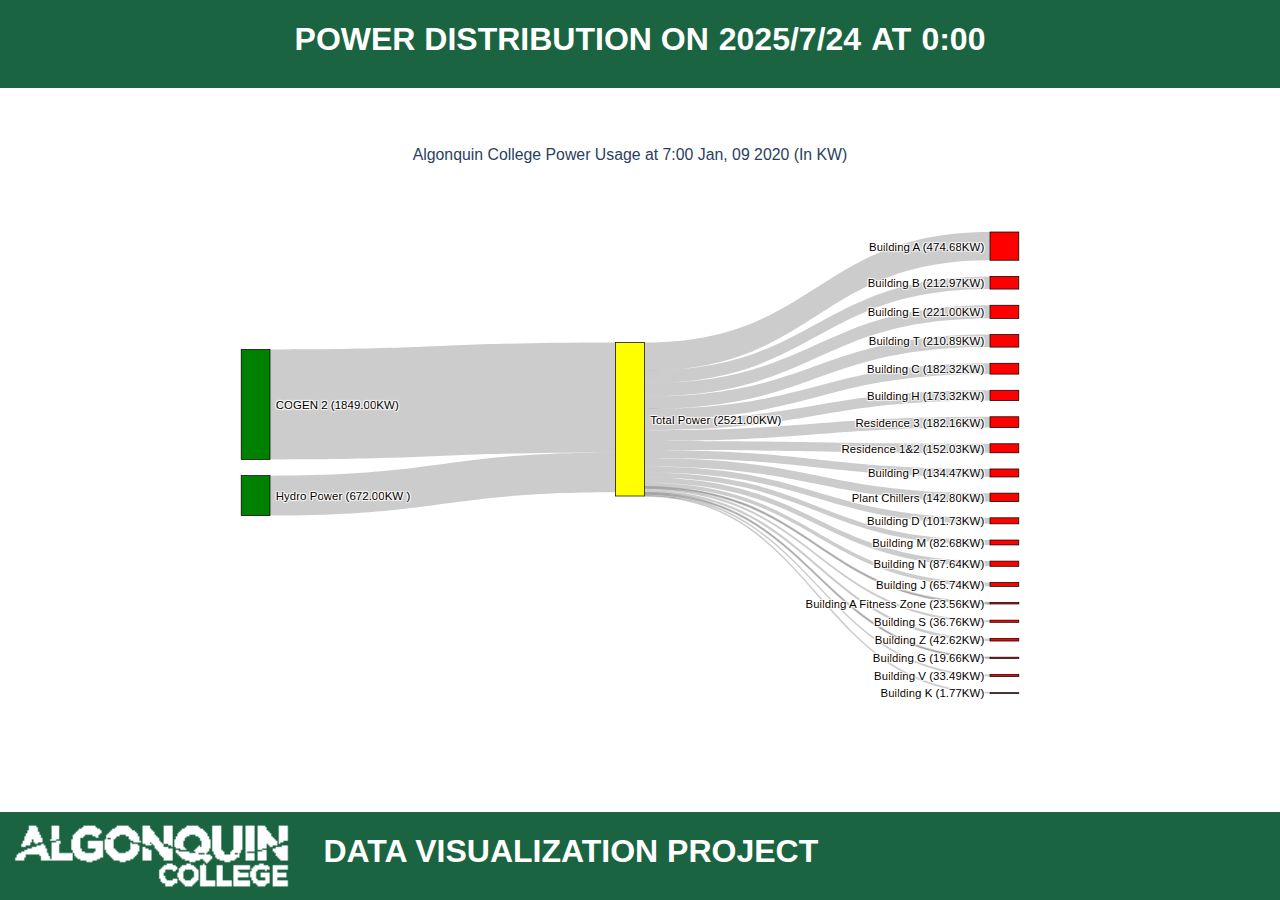
<file: index.html>
<!DOCTYPE html>
<html>
  <head>
    <meta charset=utf-8 />
    <link href="css/style.css" rel="stylesheet">
    <title>Sankey Power</title>
  </head>

  <body class="vbox viewport">
    <header class="timeTitle">
      <h1 style="margin-right: 10px;">Power distribution on</h1>
      <h1 id="tfdate" style="margin-right: 10px;"></h1>
      <h1 style="margin-right: 10px;">at</h1>
      <h1 id="tfhour"></h1>
      <h1>:00</h1>
    </header>
    <section class="main hbox space-between">

      <div class="slideshow-container">
        <div class="mySlides">
          <img src="charts/SankeyFig0.svg" style="height:80vh" />
        </div>

        <div class="mySlides">
          <img src="charts/SankeyFig1.svg" style="height:80vh" />
        </div>

        <div class="mySlides">
          <img src="charts/SankeyFig2.svg" style="height:80vh" />
        </div>

        <div class="mySlides">
          <img src="charts/SankeyFig3.svg" style="height:80vh" />
        </div>

        <div class="mySlides">
          <img src="charts/SankeyFig4.svg" style="height:80vh" />
        </div>

        <div class="mySlides">
          <img src="charts/SankeyFig5.svg" style="height:80vh" />
        </div>

        <div class="mySlides">
          <img src="charts/SankeyFig6.svg" style="height:80vh" />
        </div>

        <div class="mySlides">
          <img src="charts/SankeyFig7.svg" style="height:80vh" />
        </div>

        <div class="mySlides">
          <img src="charts/SankeyFig8.svg" style="height:80vh" />
        </div>

        <div class="mySlides">
          <img src="charts/SankeyFig9.svg" style="height:80vh" />
        </div>

        <div class="mySlides">
          <img src="charts/SankeyFig10.svg" style="height:80vh" />
        </div>

        <div class="mySlides">
          <img src="charts/SankeyFig11.svg" style="height:80vh" />
        </div>

        <div class="mySlides">
          <img src="charts/SankeyFig12.svg" style="height:80vh" />
        </div>

        <div class="mySlides">
          <img src="charts/SankeyFig13.svg" style="height:80vh" />
        </div>

        <div class="mySlides">
          <img src="charts/SankeyFig14.svg" style="height:80vh" />
        </div>

        <div class="mySlides">
          <img src="charts/SankeyFig15.svg" style="height:80vh" />
        </div>

        <div class="mySlides">
          <img src="charts/SankeyFig16.svg" style="height:80vh" />
        </div>

        <div class="mySlides">
          <img src="charts/SankeyFig17.svg" style="height:80vh" />
        </div>

        <div class="mySlides">
          <img src="charts/SankeyFig18.svg" style="height:80vh" />
        </div>

        <div class="mySlides">
          <img src="charts/SankeyFig19.svg" style="height:80vh" />
        </div>

        <div class="mySlides">
          <img src="charts/SankeyFig20.svg" style="height:80vh" />
        </div>

        <div class="mySlides">
          <img src="charts/SankeyFig21.svg" style="height:80vh" />
        </div>

        <div class="mySlides">
          <img src="charts/SankeyFig22.svg" style="height:80vh" />
        </div>

        <div class="mySlides">
          <img src="charts/SankeyFig23.svg" style="height:80vh" />
        </div>

      </div>

    </section>
    <footer>
      <img src="AC_LOGO.png"></img>
      <h1>Data Visualization Project </h1>
    </footer>

    <script>
var slideIndex = 0;
showSlides();

function showSlides() {

  var n = new Date();
  var d = n.getDate();
  var m = n.getMonth()+1;
  var y = n.getFullYear()-1;
  var date = String(y)+"/"+String(m)+"/"+String(d);
  document.getElementById("tfdate").innerHTML = date;

  var i;
  var slides = document.getElementsByClassName("mySlides");

  for (i = 0; i < slides.length; i++) {
    slides[i].style.display = "none";
  }
  slideIndex++;
  if (slideIndex > slides.length) {slideIndex = 1}

  slides[slideIndex-1].style.display = "block";
    document.getElementById("tfhour").innerHTML = slideIndex-1;
  setTimeout(showSlides, 2500); // Change image every 2 seconds
}
</script>

  </body>
</html>
</file>
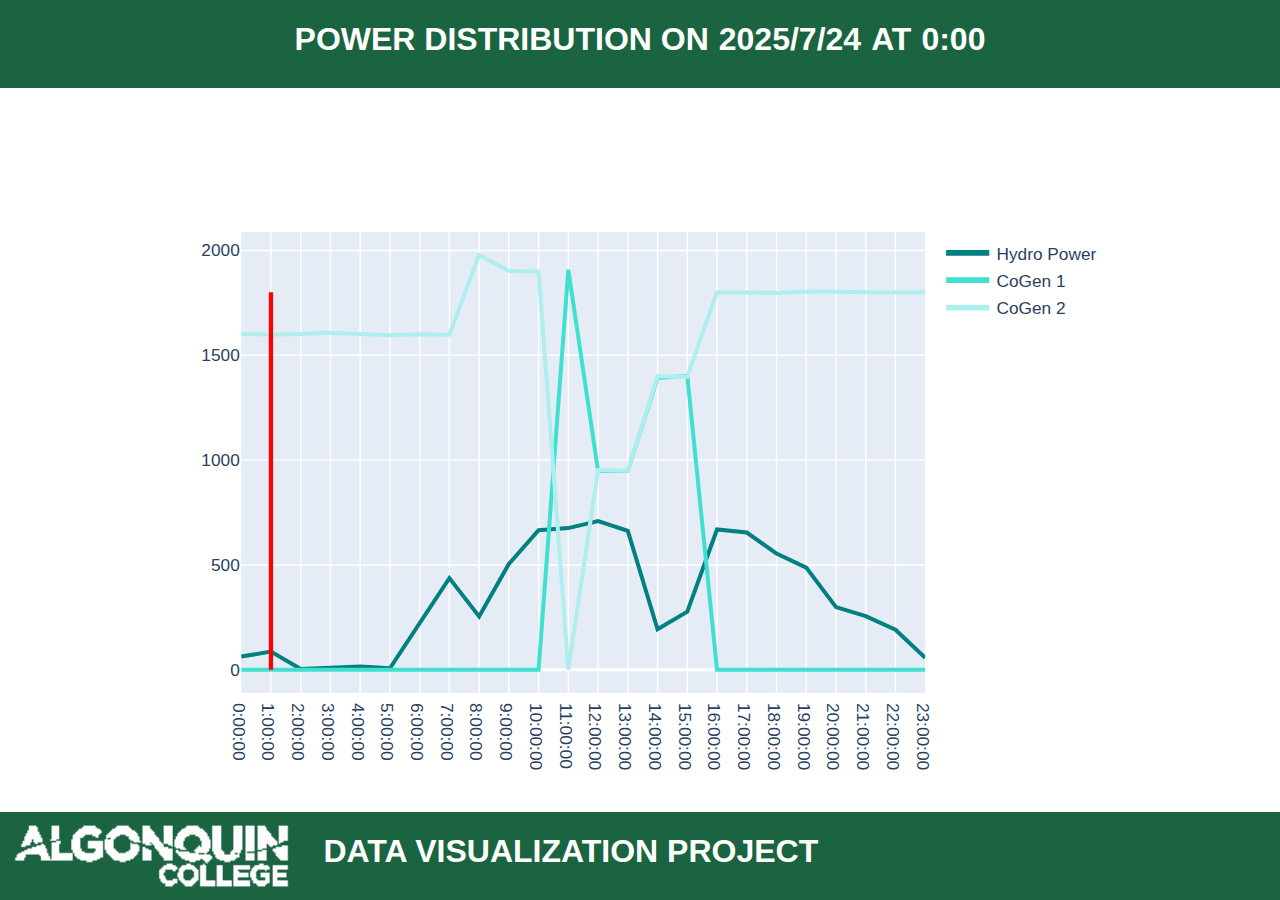
<file: LineWeb/index.html>
<!DOCTYPE html>
<html>
  <head>
    <meta charset=utf-8 />
    <link href="css/style.css" rel="stylesheet">
    <title>Line Power</title>
  </head>

  <body class="vbox viewport">
    <header class="timeTitle">
      <h1 style="margin-right: 10px;">Power distribution on</h1>
      <h1 id="tfdate" style="margin-right: 10px;"></h1>
      <h1 style="margin-right: 10px;">at</h1>
      <h1 id="tfhour"></h1>
      <h1>:00</h1>
    </header>
    <section class="main hbox space-between">

      <div class="slideshow-container">
        <div class="mySlides">
          <img src="charts/StackedLineFig1.svg" style="height:80vh" />
        </div>

      </div>

    </section>
    <footer>
      <img src="AC_LOGO.png"></img>
      <h1>Data Visualization Project </h1>
    </footer>

    <script>
var slideIndex = 0;
showSlides();

function showSlides() {

  var n = new Date();
  var d = n.getDate();
  var m = n.getMonth()+1;
  var y = n.getFullYear()-1;
  var date = String(y)+"/"+String(m)+"/"+String(d);
  document.getElementById("tfdate").innerHTML = date;

  var i;
  var slides = document.getElementsByClassName("mySlides");

  for (i = 0; i < slides.length; i++) {
    slides[i].style.display = "none";
  }
  slideIndex++;
  if (slideIndex > slides.length) {slideIndex = 1}

  slides[slideIndex-1].style.display = "block";
    document.getElementById("tfhour").innerHTML = slideIndex-1;
  setTimeout(showSlides, 2500); // Change image every 2 seconds
}
</script>

  </body>
</html>
</file>
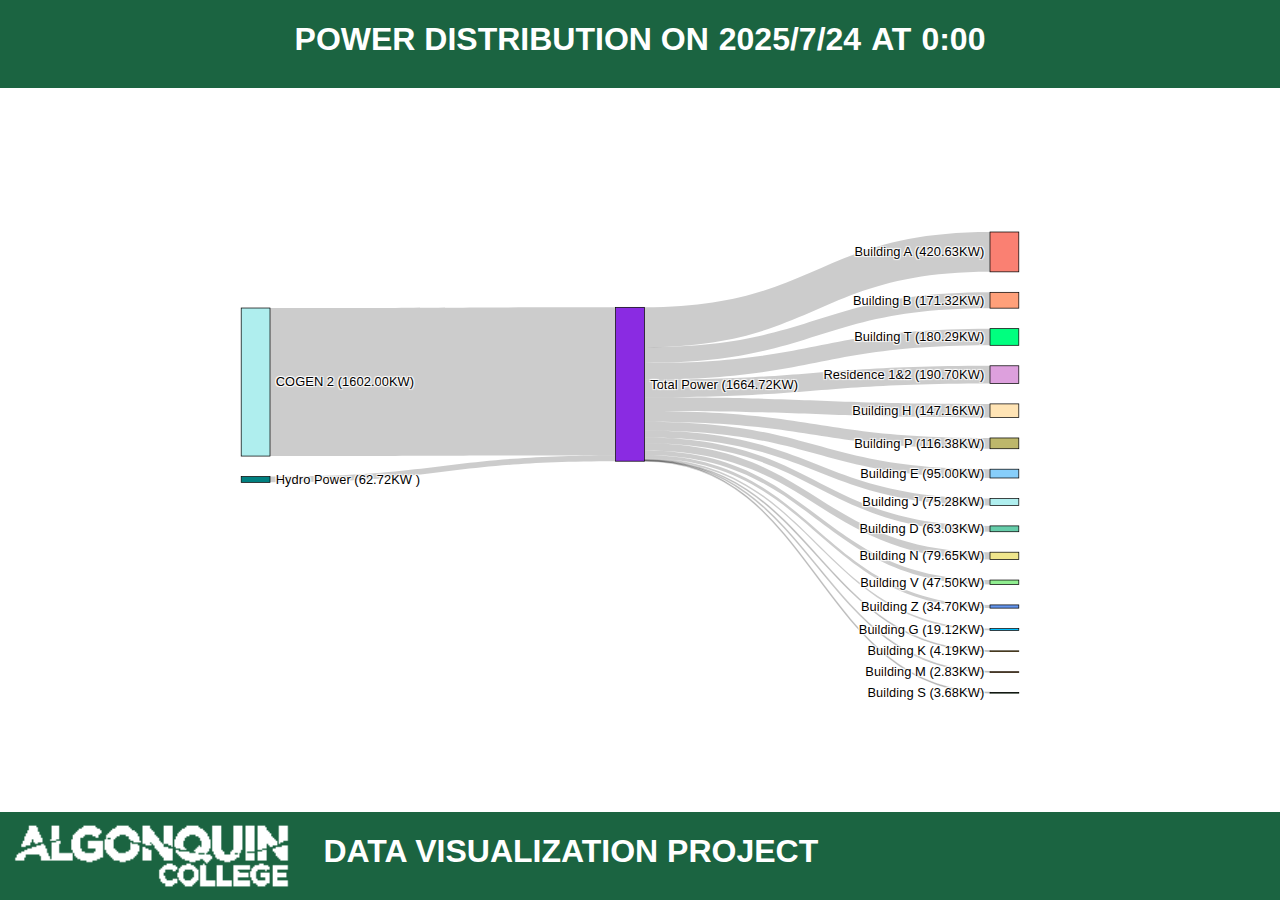
<file: SankeyWeb/index.html>
<!DOCTYPE html>
<html>
  <head>
    <meta charset=utf-8 />
    <link href="css/style.css" rel="stylesheet">
    <title>Sankey Power</title>
  </head>

  <body class="vbox viewport">
    <header class="timeTitle">
      <h1 style="margin-right: 10px;">Power distribution on</h1>
      <h1 id="tfdate" style="margin-right: 10px;"></h1>
      <h1 style="margin-right: 10px;">at</h1>
      <h1 id="tfhour"></h1>
      <h1>:00</h1>
    </header>
    <section class="main hbox space-between">

      <div class="slideshow-container">
        <div class="mySlides">
          <img src="charts/SankeyFig0.svg" style="height:80vh" />
        </div>

        <div class="mySlides">
          <img src="charts/SankeyFig1.svg" style="height:80vh" />
        </div>

        <div class="mySlides">
          <img src="charts/SankeyFig2.svg" style="height:80vh" />
        </div>

        <div class="mySlides">
          <img src="charts/SankeyFig3.svg" style="height:80vh" />
        </div>

        <div class="mySlides">
          <img src="charts/SankeyFig4.svg" style="height:80vh" />
        </div>

        <div class="mySlides">
          <img src="charts/SankeyFig5.svg" style="height:80vh" />
        </div>

        <div class="mySlides">
          <img src="charts/SankeyFig6.svg" style="height:80vh" />
        </div>

        <div class="mySlides">
          <img src="charts/SankeyFig7.svg" style="height:80vh" />
        </div>

        <div class="mySlides">
          <img src="charts/SankeyFig8.svg" style="height:80vh" />
        </div>

        <div class="mySlides">
          <img src="charts/SankeyFig9.svg" style="height:80vh" />
        </div>

        <div class="mySlides">
          <img src="charts/SankeyFig10.svg" style="height:80vh" />
        </div>

        <div class="mySlides">
          <img src="charts/SankeyFig11.svg" style="height:80vh" />
        </div>

        <div class="mySlides">
          <img src="charts/SankeyFig12.svg" style="height:80vh" />
        </div>

        <div class="mySlides">
          <img src="charts/SankeyFig13.svg" style="height:80vh" />
        </div>

        <div class="mySlides">
          <img src="charts/SankeyFig14.svg" style="height:80vh" />
        </div>

        <div class="mySlides">
          <img src="charts/SankeyFig15.svg" style="height:80vh" />
        </div>

        <div class="mySlides">
          <img src="charts/SankeyFig16.svg" style="height:80vh" />
        </div>

        <div class="mySlides">
          <img src="charts/SankeyFig17.svg" style="height:80vh" />
        </div>

        <div class="mySlides">
          <img src="charts/SankeyFig18.svg" style="height:80vh" />
        </div>

        <div class="mySlides">
          <img src="charts/SankeyFig19.svg" style="height:80vh" />
        </div>

        <div class="mySlides">
          <img src="charts/SankeyFig20.svg" style="height:80vh" />
        </div>

        <div class="mySlides">
          <img src="charts/SankeyFig21.svg" style="height:80vh" />
        </div>

        <div class="mySlides">
          <img src="charts/SankeyFig22.svg" style="height:80vh" />
        </div>

        <div class="mySlides">
          <img src="charts/SankeyFig23.svg" style="height:80vh" />
        </div>

      </div>

    </section>
    <footer>
      <img src="AC_LOGO.png"></img>
      <h1>Data Visualization Project </h1>
    </footer>

<script>

//Finds time until specified time and creates a timeout
var now = new Date();
var night = new Date(
    now.getFullYear(),
    now.getMonth(),
    now.getDate() +1, // the next day, ...
    01, 0, 0 // ...at 01:00:00 hours
);
var msTillMidnight = night.getTime() - now.getTime();
setTimeout('window.location.reload(true)', msTillMidnight); //reload webpage after time has passed

//Updates display date at top of page
var d = now.getDate();
var m = now.getMonth()+1;
var y = now.getFullYear()-1;
var t = now.getTime();
var date = String(y)+"/"+String(m)+"/"+String(d);
document.getElementById("tfdate").innerHTML = date;

//Slideshow - rotates through deck made in earlier html div section
var slideIndex = 0;
showSlides();

function showSlides() {

  var i;
  var slides = document.getElementsByClassName("mySlides"); //finds slides by mySlides name

  for (i = 0; i < slides.length; i++) { //makes a loop for transitioning
    slides[i].style.display = "none";
  }
  slideIndex++;
  if (slideIndex > slides.length) {slideIndex = 1} //go back to top after all slides shown

  slides[slideIndex-1].style.display = "block";
    document.getElementById("tfhour").innerHTML = slideIndex-1;
  setTimeout(showSlides, 2500); // Change image every 2.5 seconds
}

</script>

  </body>
</html>
</file>
<file: css/style.css>
h1 {
  font-family: 'Saira Extra Condensed', -apple-system, BlinkMacSystemFont, 'Segoe UI', Roboto, 'Helvetica Neue', Arial, sans-serif, 'Apple Color Emoji', 'Segoe UI Emoji', 'Segoe UI Symbol', 'Noto Color Emoji';
  font-weight: 700;
  text-transform: uppercase;
  color: #FFF;
}

img {
  display: inline-block;
  margin-right: 20px;
}

  header, footer,
  slideshow-container {
    display: flex;
  }

  html, body, .viewport {
    width: 100%;
    height: 100%;
    margin: 0;
  }

  .vbox {

    display: -webkit-flex;
    display:    -moz-flex;
    display:     -ms-flex;
    display:         flex;

    -webkit-flex-direction: column;
       -moz-flex-direction: column;
        -ms-flex-direction: column;
            flex-direction: column;
    align-items:center;
  }

  .hbox {

    display: -webkit-flex;
    display:    -moz-flex;
    display:     -ms-flex;
    display:         flex;

    -webkit-flex-direction: row;
       -moz-flex-direction: row;
        -ms-flex-direction: row;
            flex-direction: row;
  }

  .space-between {

    -webkit-justify-content: space-between;
       -moz-justify-content: space-between;
        -ms-justify-content: space-between;
            justify-content: space-between;
  }

  header, footer {
    height: 10vh;
    width: 100%;
    background:#1B6441;
  }

  header {
    justify-content: center;
  }

  footer {
    justify-content: flex-start;
  }

  .main {

    -webkit-flex: 1;
       -moz-flex: 1;
        -ms-flex: 1;
            flex: 1;
  }

  slideshow-container {

    -webkit-flex: 1;
       -moz-flex: 1;
        -ms-flex: 1;
            flex: 1;
  }
</file>
<file: LineWeb/css/style.css>
h1 {
  font-family: 'Saira Extra Condensed', -apple-system, BlinkMacSystemFont, 'Segoe UI', Roboto, 'Helvetica Neue', Arial, sans-serif, 'Apple Color Emoji', 'Segoe UI Emoji', 'Segoe UI Symbol', 'Noto Color Emoji';
  font-weight: 700;
  text-transform: uppercase;
  color: #FFF;
}

img {
  display: inline-block;
  margin-right: 20px;
}

  header, footer,
  slideshow-container {
    display: flex;
  }

  html, body, .viewport {
    width: 100%;
    height: 100%;
    margin: 0;
  }

  .vbox {

    display: -webkit-flex;
    display:    -moz-flex;
    display:     -ms-flex;
    display:         flex;

    -webkit-flex-direction: column;
       -moz-flex-direction: column;
        -ms-flex-direction: column;
            flex-direction: column;
    align-items:center;
  }

  .hbox {

    display: -webkit-flex;
    display:    -moz-flex;
    display:     -ms-flex;
    display:         flex;

    -webkit-flex-direction: row;
       -moz-flex-direction: row;
        -ms-flex-direction: row;
            flex-direction: row;
  }

  .space-between {

    -webkit-justify-content: space-between;
       -moz-justify-content: space-between;
        -ms-justify-content: space-between;
            justify-content: space-between;
  }

  header, footer {
    height: 10vh;
    width: 100%;
    background:#1B6441;
  }

  header {
    justify-content: center;
  }

  footer {
    justify-content: flex-start;
  }

  .main {

    -webkit-flex: 1;
       -moz-flex: 1;
        -ms-flex: 1;
            flex: 1;
  }

  slideshow-container {

    -webkit-flex: 1;
       -moz-flex: 1;
        -ms-flex: 1;
            flex: 1;
  }
</file>
<file: SankeyWeb/css/style.css>
h1 {
  font-family: 'Saira Extra Condensed', -apple-system, BlinkMacSystemFont, 'Segoe UI', Roboto, 'Helvetica Neue', Arial, sans-serif, 'Apple Color Emoji', 'Segoe UI Emoji', 'Segoe UI Symbol', 'Noto Color Emoji';
  font-weight: 700;
  text-transform: uppercase;
  color: #FFF;
}

img {
  display: inline-block;
  margin-right: 20px;
}

  header, footer,
  slideshow-container {
    display: flex;
  }

  html, body, .viewport {
    width: 100%;
    height: 100%;
    margin: 0;
  }

  .vbox {

    display: -webkit-flex;
    display:    -moz-flex;
    display:     -ms-flex;
    display:         flex;

    -webkit-flex-direction: column;
       -moz-flex-direction: column;
        -ms-flex-direction: column;
            flex-direction: column;
    align-items:center;
  }

  .hbox {

    display: -webkit-flex;
    display:    -moz-flex;
    display:     -ms-flex;
    display:         flex;

    -webkit-flex-direction: row;
       -moz-flex-direction: row;
        -ms-flex-direction: row;
            flex-direction: row;
  }

  .space-between {

    -webkit-justify-content: space-between;
       -moz-justify-content: space-between;
        -ms-justify-content: space-between;
            justify-content: space-between;
  }

  header, footer {
    height: 10vh;
    width: 100%;
    background:#1B6441;
  }

  header {
    justify-content: center;
  }

  footer {
    justify-content: flex-start;
  }

  .main {

    -webkit-flex: 1;
       -moz-flex: 1;
        -ms-flex: 1;
            flex: 1;
  }

  slideshow-container {

    -webkit-flex: 1;
       -moz-flex: 1;
        -ms-flex: 1;
            flex: 1;
  }
</file>
